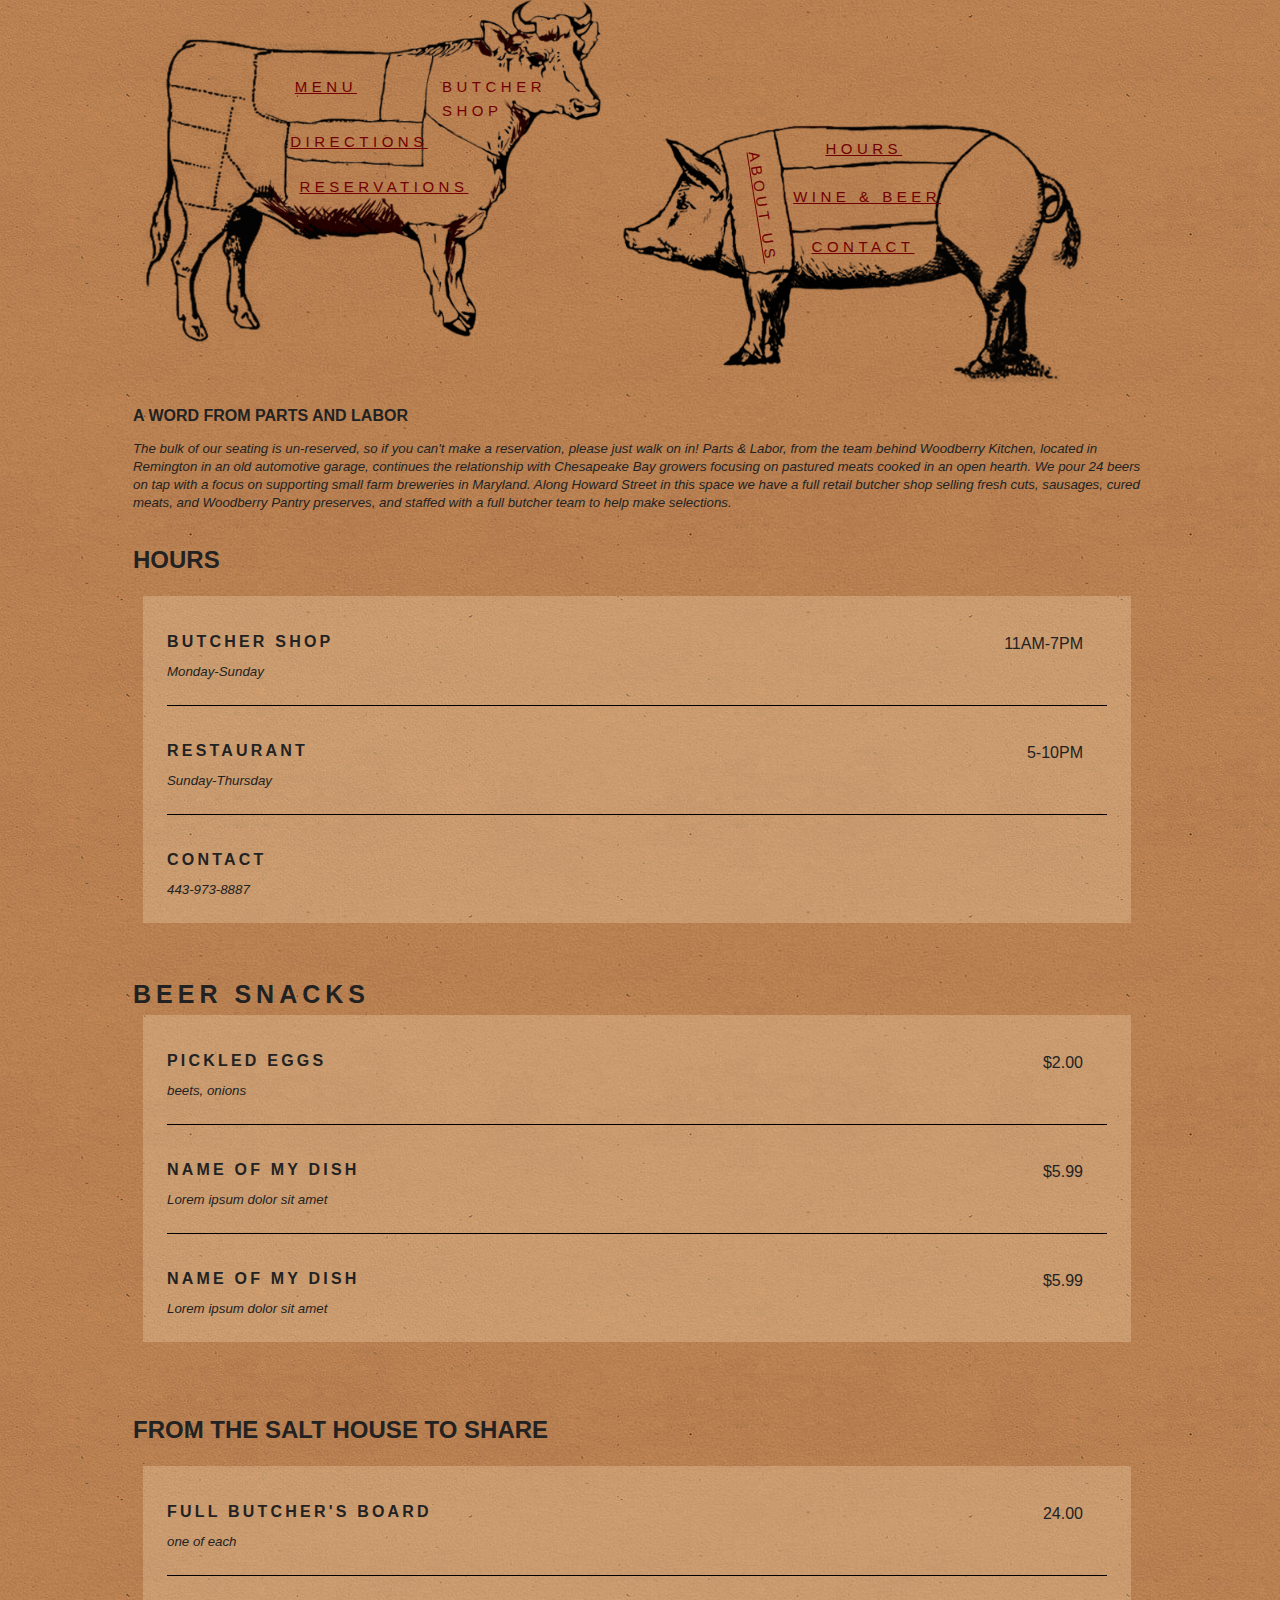
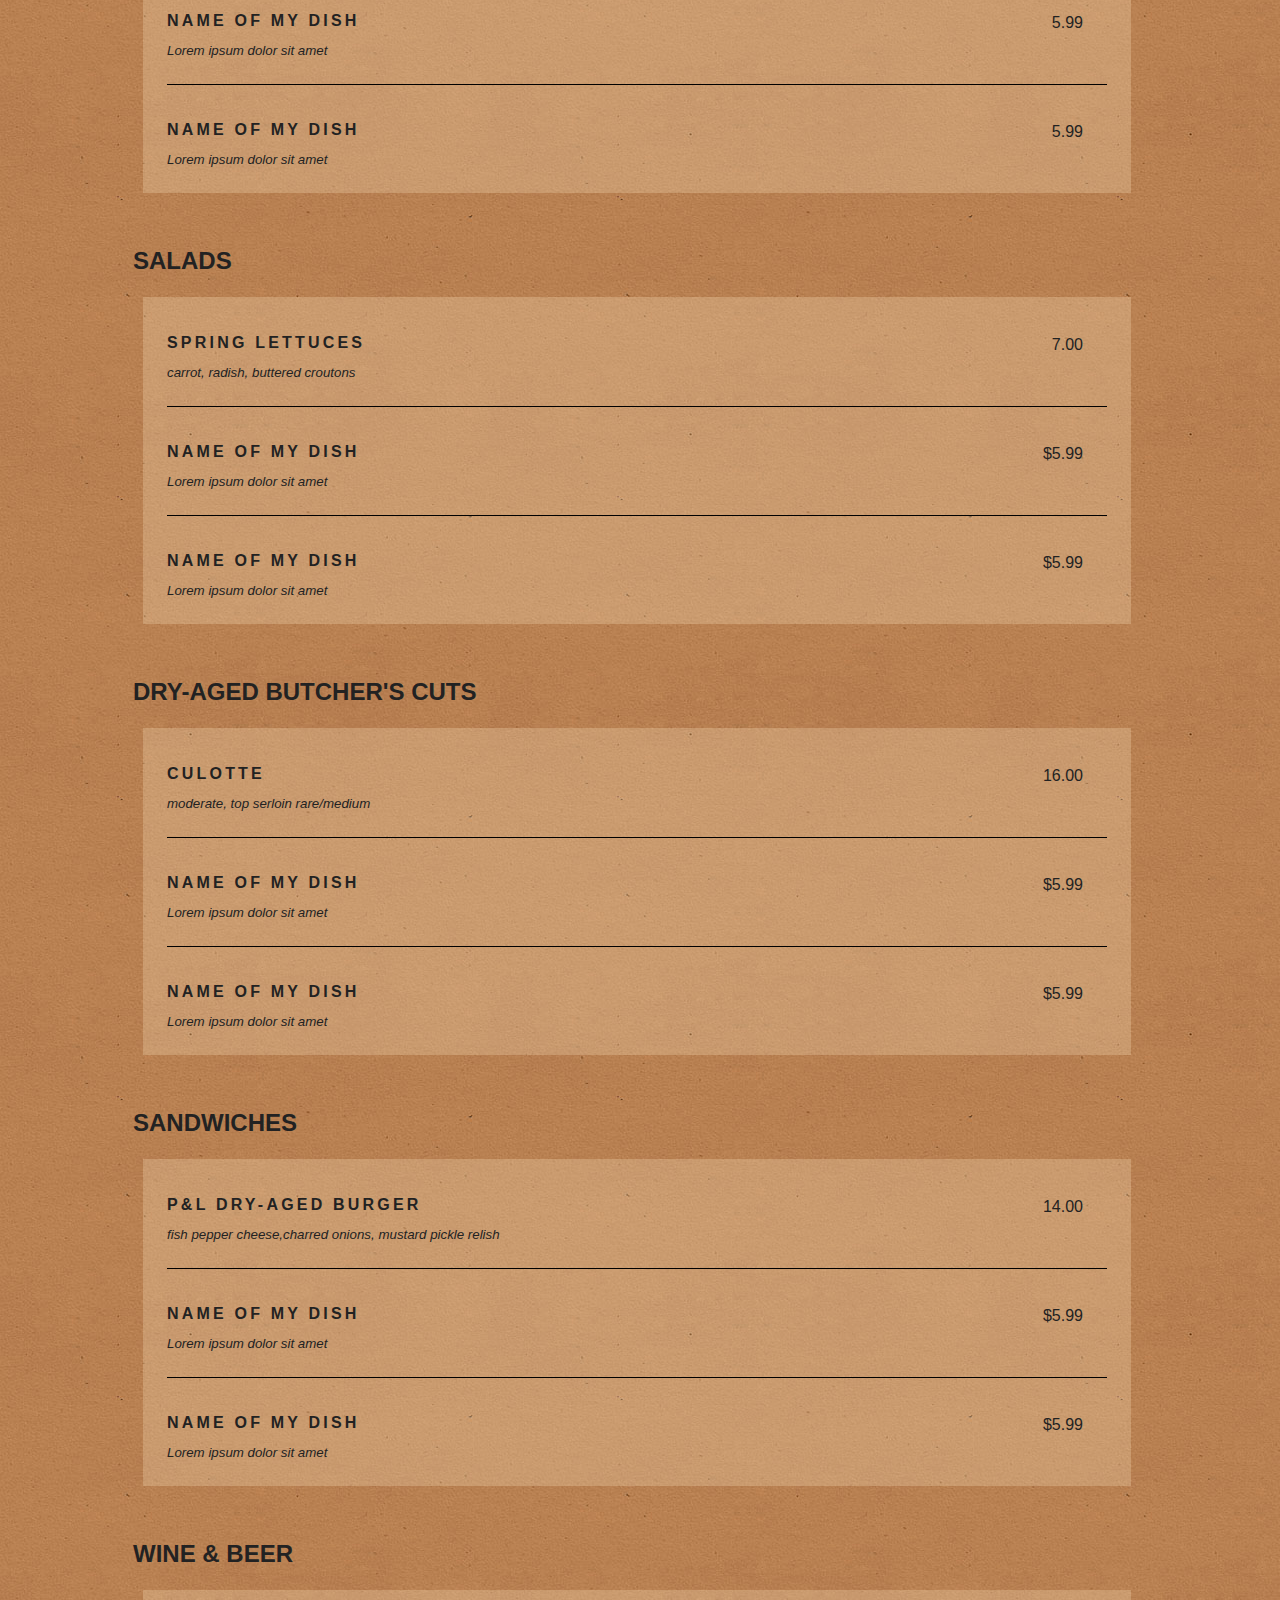
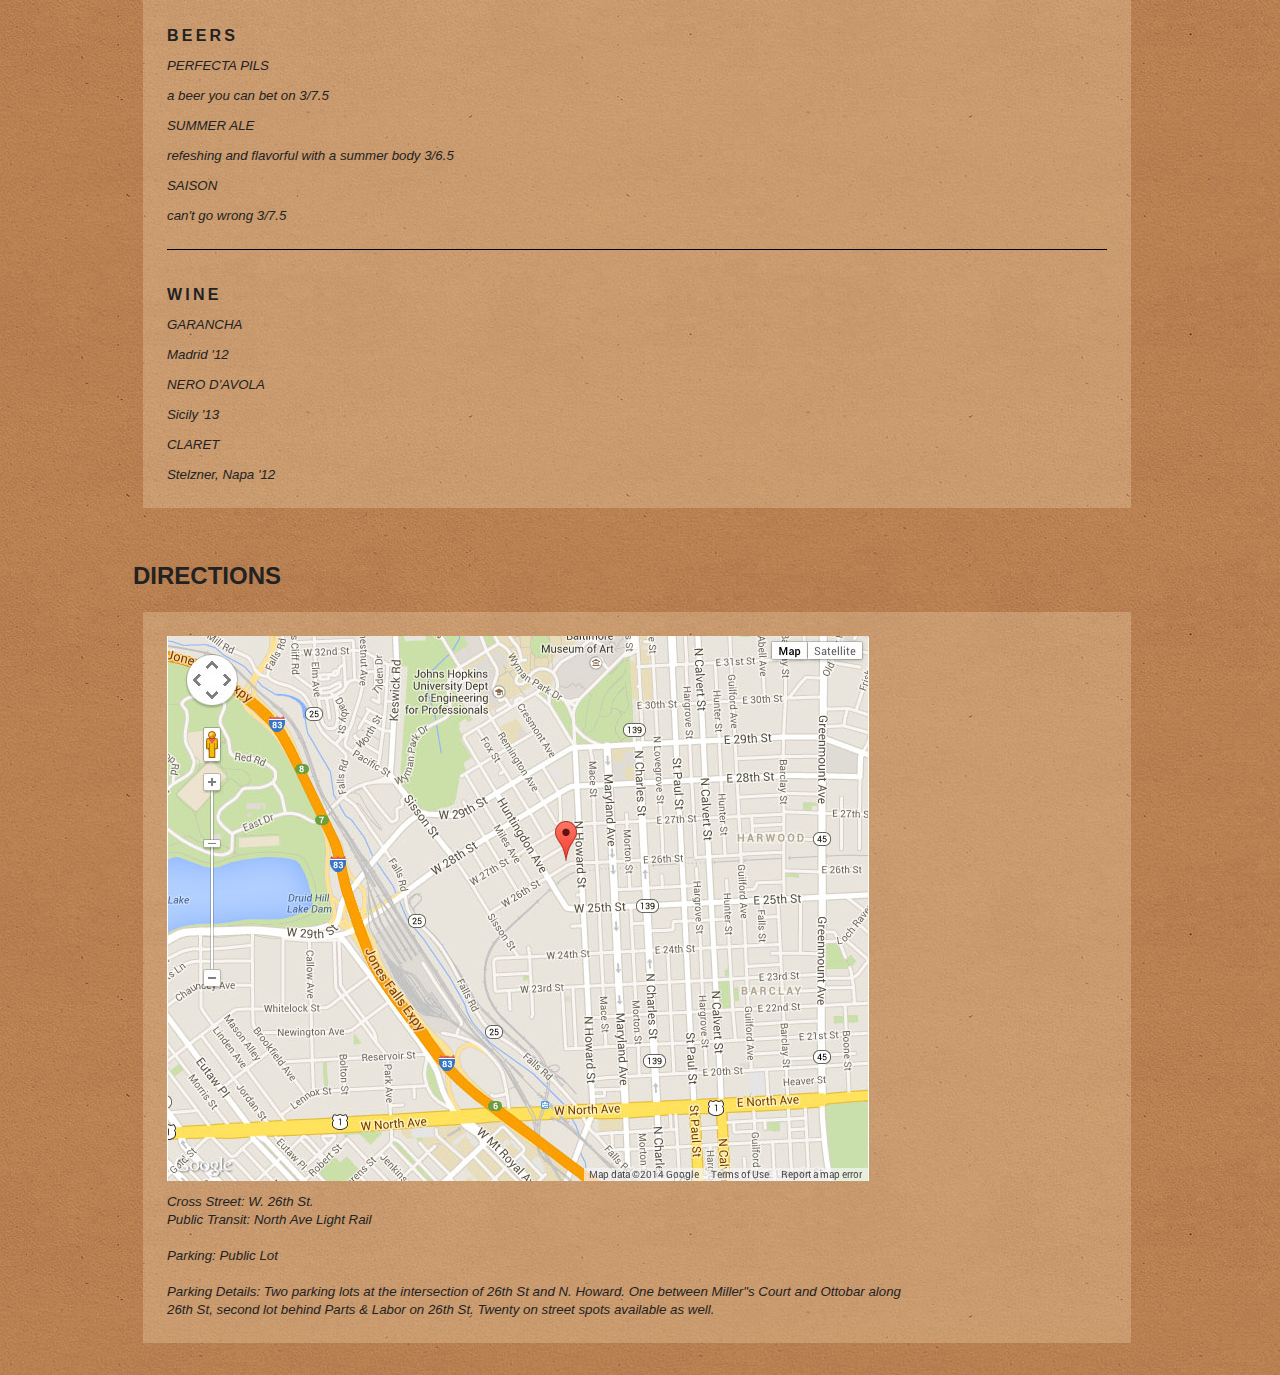
<file: index.html>
<!DOCTYPE html>
<!--[if lt IE 7]>      <html class="no-js lt-ie9 lt-ie8 lt-ie7"> <![endif]-->
<!--[if IE 7]>         <html class="no-js lt-ie9 lt-ie8"> <![endif]-->
<!--[if IE 8]>         <html class="no-js lt-ie9"> <![endif]-->
<!--[if gt IE 8]><!--> <html class="no-js"> <!--<![endif]-->
    <head>
        <meta charset="utf-8">
        <meta http-equiv="X-UA-Compatible" content="IE=edge">
        <title></title>
        <meta name="description" content="">
        <meta name="viewport" content="width=device-width, initial-scale=1">

        <!-- Place favicon.ico and apple-touch-icon.png in the root directory -->

        <link rel="stylesheet" href="css/normalize.css">
        <! --commented Out Reset - Remove here to enable <link rel="stylesheet" href="css/			reset.css"> 
        
        <! -- optional type and form styling <link rel="stylesheet" href="css/base.css">
        <link rel="stylesheet" href="css/skeleton.css">
        <link rel="stylesheet" href="css/main.css">
        <script src="js/vendor/modernizr-2.6.2.min.js"></script>
    </head>
    <body>
        <!--[if lt IE 7]>
            <p class="browsehappy">You are using an <strong>outdated</strong> browser. Please <a href="http://browsehappy.com/">upgrade your browser</a> to improve your experience.</p>
        <![endif]-->

        <!-- Add your site or application content here -->
        <div class="container page">
        	<div class="row">
        		<nav class="masthead-nav">
	        		<div class="columns eight cow">
			        	<ul class="nav cow-nav">
			        		<li class="nav-menu">
			        		<a href="#link-menu">Menu</a></li>
			        		<li class="nav-directions">
			        		<a href="#link-directions">
			        		Directions</a></li>
			        		<li class="nav-reservations">
			        		<a href="#link-reservations">
			        		Reservations</a></li>
			        		<li class="nav-butchershop">
			        		Butcher<br>Shop</li>
				        </ul>
			        </div>
			        <div class="columns eight pig">
		        		<ul class="nav pig-nav">
							<li class="nav-hours">
							<a href="#link-hours">
			        		Hours</a></li>
			        		<li class="nav-wineandbeer">
			        		<a href="#link-wine">
			        		Wine & Beer</a></li>
			        		<li class="nav-contact">
			        		<a href="#link-contact">
			        		Contact</a></li>
			        		<li class="nav-aboutus">
			        		<a href="#link-aboutus">
			        		About Us</a></li>
						</ul>
					</div>
        		</nav>
        	</div><!-- /.row -->
		
			<div class="about-info">
				<h2 class="heading" id="link-aboutus">A WORD FROM PARTS AND LABOR</h2>
				 <p class="about-us-content" id="link-reservations">The bulk of our seating is un-reserved, so if you can't make a reservation, please just walk on in! 
				
				Parts & Labor, from the team behind Woodberry Kitchen, located in Remington in an old automotive garage, continues the relationship with Chesapeake Bay growers focusing on pastured meats cooked in an open hearth. We pour 24 beers on tap with a focus on supporting small farm breweries in Maryland. Along Howard Street in this space we have a full retail butcher shop selling fresh cuts, sausages, cured meats, and Woodberry Pantry preserves, and staffed with a full butcher team to help make selections.</p>
			</div><!-- /.about-info -->
			<div class="site content row">
        	<div class="row">	        			
        			
        			<div class="menu-selection" id="appetizers">
        				<h3 class="menu-heading" id="link-hours">
        				HOURS
        				</h3>
        				
        				<ul class="menu-list columns sixteen">
        					<li class="menu-item">
        						<h4 class="dish-heading">Butcher Shop</h4>
        						<p class="dish-desc">Monday-Sunday</p>
        						<p class="dish-price">11AM-7PM</p>
        						
        					</li>
        					<li class="menu-item">
        						<h4 class="dish-heading">Restaurant</h4>
        						<p class="dish-desc">Sunday-Thursday</p>
        						<p class="dish-price">5-10PM</p>
        						
        					</li>
        					<li class="menu-item">
        						<h4 class="dish-heading" id="link-contact">Contact</h4>
        						<p class="dish-desc">443-973-8887</p>
        						
        					</li>
        				</ul>
        			</div><!-- /.menu-selection -->
					</div>

        			  <div class="row">
        				<h3 class="menu-heading" id="link-menu">
        				BEER SNACKS
        				</h3>
        				   <ul class="menu-list columns sixteen">
        					<li class="menu-item">
        						<h4 class="dish-heading">Pickled Eggs</h4>
        						<p class="dish-desc">beets, onions </p>
        						<p class="dish-price">$2.00</p>
        					</li>

        			        			
		                     <li class="menu-item">
        						<h4 class="dish-heading">Name of My Dish</h4>
        						<p class="dish-desc">Lorem ipsum dolor sit amet </p>
        						<p class="dish-price">$5.99</p>
		                    </li>
		                    <li class="menu-item">
        						<h4 class="dish-heading">Name of My Dish</h4>
        						<p class="dish-desc">Lorem ipsum dolor sit amet </p>
        						<p class="dish-price">$5.99</p>
		                    </li>
		                    
        				</ul>
        			  </div>
        			</div><!-- /.row -->
		<div class="row"> 
		                 <div class="menu-selection" id="salt-house">
        				    <h3 class="menu-heading">
        				FROM THE SALT HOUSE TO SHARE
        				</h3>
        				
        				<ul class="menu-list columns sixteen">
        					<li class="menu-item">
        						<h4 class="dish-heading">Full Butcher's Board</h4>
        						<p class="dish-desc">one of each</p>
        						<p class="dish-price">24.00</p>
        					</li>
     
        			        			
		                     <li class="menu-item">
        						<h4 class="dish-heading">Name of My Dish</h4>
        						<p class="dish-desc">Lorem ipsum dolor sit amet </p>
        						<p class="dish-price">5.99</p>
		                    </li>
		                    <li class="menu-item">
        						<h4 class="dish-heading">Name of My Dish</h4>
        						<p class="dish-desc">Lorem ipsum dolor sit amet </p>
        						<p class="dish-price">5.99</p>
		                    </li>
        				</ul>
		                 </div><!-- .menu-selection -->
		                </div><!-- .row -->
		                <div class="row"> 
		                <div class="menu-selection" id="appetizers">
        				<h3 class="menu-heading">
        				SALADS
        				</h3>
        				
        				<ul class="menu-list columns sixteen">
        					<li class="menu-item">
        						<h4 class="dish-heading">Spring Lettuces</h4>
        						<p class="dish-desc">carrot, radish, buttered croutons </p>
        						<p class="dish-price">7.00</p>
        					</li>
     
        			        			
		                     <li class="menu-item">
        						<h4 class="dish-heading">Name of My Dish</h4>
        						<p class="dish-desc">Lorem ipsum dolor sit amet </p>
        						<p class="dish-price">$5.99</p>
		                    </li>
		                    <li class="menu-item">
        						<h4 class="dish-heading">Name of My Dish</h4>
        						<p class="dish-desc">Lorem ipsum dolor sit amet </p>
        						<p class="dish-price">$5.99</p>
		                    </li>
		                    
        				</ul>
        			</div><!-- /.menu-selection -->
		            </div>
					<div class="row"> 
					<div class="menu-selection" id="appetizers">
        				<h3 class="menu-heading">
        				DRY-AGED BUTCHER'S CUTS
        				</h3>
        				
        				<ul class="menu-list columns sixteen">
        					<li class="menu-item">
        						<h4 class="dish-heading">Culotte</h4>
        						<p class="dish-desc">moderate, top serloin rare/medium</p>
        						<p class="dish-price">16.00</p>
        					</li>
     
        			        			
		                     <li class="menu-item">
        						<h4 class="dish-heading">Name of My Dish</h4>
        						<p class="dish-desc">Lorem ipsum dolor sit amet </p>
        						<p class="dish-price">$5.99</p>
		                    </li>
		                    <li class="menu-item">
        						<h4 class="dish-heading">Name of My Dish</h4>
        						<p class="dish-desc">Lorem ipsum dolor sit amet </p>
        						<p class="dish-price">$5.99</p>
		                    </li>
		                    
        				</ul>
        			</div><!-- /.row -->
        			</div>
        			<div class="row"> 
					<div class="menu-selection" id="appetizers">
        				<h3 class="menu-heading">
        				SANDWICHES
        				</h3>
        				
        				<ul class="menu-list columns sixteen">
        					<li class="menu-item">
        						<h4 class="dish-heading">P&L Dry-Aged Burger</h4>
        						<p class="dish-desc">fish pepper cheese,charred onions, mustard pickle relish </p>
        						<p class="dish-price">14.00</p>
        					</li>
     
        			        			
		                     <li class="menu-item">
        						<h4 class="dish-heading">Name of My Dish</h4>
        						<p class="dish-desc">Lorem ipsum dolor sit amet </p>
        						<p class="dish-price">$5.99</p>
		                    </li>
		                    <li class="menu-item">
        						<h4 class="dish-heading">Name of My Dish</h4>
        						<p class="dish-desc">Lorem ipsum dolor sit amet </p>
        						<p class="dish-price">$5.99</p>
		                    </li>
		                    
        				</ul>
        			</div><!-- /.menu-selection -->
        			</div>
        			<div class="row"> 
        			<div class="menu-selection" id="appetizers">
        				<h3 class="menu-heading" id="link-wine">
        				WINE & BEER
        				</h3>
        				
        				<ul class="menu-list columns sixteen">
        					<li class="menu-item">
        						<h4 class="dish-heading">Beers</h4>
        						<p class="dish-desc">PERFECTA PILS </p>
        						<p class="dish-desc">a beer you can bet on  3/7.5 </p>

        						<p class="dish-desc">SUMMER ALE </p>
        						<p class="dish-desc">refeshing and flavorful with a summer body  3/6.5 </p>

        						<p class="dish-desc">SAISON </p>
        						<p class="dish-desc">can't go wrong  3/7.5</p>
                           </li>
     
        			        			
		                     <li class="menu-item">
        						<h4 class="dish-heading">Wine</h4>
        						<p class="dish-desc">GARANCHA </p>
        						<p class="dish-desc">Madrid '12 </p>

        						<p class="dish-desc">NERO D'AVOLA</p>
        						<p class="dish-desc">Sicily '13</p>

        						<p class="dish-desc">CLARET</p>
        						<p class="dish-desc">Stelzner, Napa '12</p>
		                    </li>
		                    		                    
        				</ul>
        			</div><!-- /.menu-selection -->
        			</div>
					<div class="row">
		                 	<div class="menu-directions">
		                 		<h3 class="menu-heading" id="link-directions">
		                 		DIRECTIONS
		                 		</h3>
		                 		<ul class="menu-list columns sixteen">
        					      <li class="menu-item">
        					      <img src="img/mapimage.jpg">
        						  <p class="dish-desc">Cross Street: W. 26th St.<br>Public Transit: North Ave Light Rail</br><br>
Parking: Public Lot</br><br>
Parking Details: Two parking lots at the intersection of 26th St and N. Howard. One between Miller"s Court and Ottobar along 26th St, second lot behind Parts & Labor on 26th St. Twenty on street spots available as well.</p>
        						 
        					</li>

		                 		
		                    
		                    

        				</ul>
        			</div><!-- /.menu-directions-->
        		</div><!-- /.row -->
        	</div><!-- /.site content row --> 
			</div><!-- /.container-page -->
	
			
			
			
        		

        <script src="//ajax.googleapis.com/ajax/libs/jquery/1.10.2/jquery.min.js"></script>
        <script>window.jQuery || document.write('<script src="js/vendor/jquery-1.10.2.min.js"><\/script>')</script>
        
        <!-- Load Query Plugins Here -->
        
        <script src="js/plugins.js"></script>
        <script src="js/main.js"></script>
		<script src="js/vendor/jquery.scrollTo.min.js"></script>
		<script src="js/vendor/jquery.localScroll.min.js"></script>
		<script> 
			$(function (){
				$('.masthead-nav').localScroll({
					axis: 'y',
					hash: true,
					duration: 1000,
					easing: 'swing',
					offset: function () {
						return {
							top: $('.masthead').height() * -1,
							left: 0
						}
					}
				});
			});
		</script>

        <!-- Google Analytics: change UA-XXXXX-X to be your site's ID. -->
        <script>
            (function(b,o,i,l,e,r){b.GoogleAnalyticsObject=l;b[l]||(b[l]=
            function(){(b[l].q=b[l].q||[]).push(arguments)});b[l].l=+new Date;
            e=o.createElement(i);r=o.getElementsByTagName(i)[0];
            e.src='//www.google-analytics.com/analytics.js';
            r.parentNode.insertBefore(e,r)}(window,document,'script','ga'));
            ga('create','UA-XXXXX-X');ga('send','pageview');
        </script>
    </body>
</html>
</file>
<file: css/base.css>
/*
* Skeleton V1.2
* Copyright 2011, Dave Gamache
* www.getskeleton.com
* Free to use under the MIT license.
* http://www.opensource.org/licenses/mit-license.php
* 6/20/2012
*/


/* Table of Content
==================================================
	#Reset & Basics
	#Basic Styles
	#Site Styles
	#Typography
	#Links
	#Lists
	#Images
	#Buttons
	#Forms
	#Misc */


/* #Reset & Basics (Inspired by E. Meyers)
================================================== */
	html, body, div, span, applet, object, iframe, h1, h2, h3, h4, h5, h6, p, blockquote, pre, a, abbr, acronym, address, big, cite, code, del, dfn, em, img, ins, kbd, q, s, samp, small, strike, strong, sub, sup, tt, var, b, u, i, center, dl, dt, dd, ol, ul, li, fieldset, form, label, legend, table, caption, tbody, tfoot, thead, tr, th, td, article, aside, canvas, details, embed, figure, figcaption, footer, header, hgroup, menu, nav, output, ruby, section, summary, time, mark, audio, video {
		margin: 0;
		padding: 0;
		border: 0;
		font-size: 100%;
		font: inherit;
		vertical-align: baseline; }
	article, aside, details, figcaption, figure, footer, header, hgroup, menu, nav, section {
		display: block; }
	body {
		line-height: 1; }
	ol, ul {
		list-style: none; }
	blockquote, q {
		quotes: none; }
	blockquote:before, blockquote:after,
	q:before, q:after {
		content: '';
		content: none; }
	table {
		border-collapse: collapse;
		border-spacing: 0; }


/* #Basic Styles
================================================== */
	body {
		background: #fff;
		font: 14px/21px "HelveticaNeue", "Helvetica Neue", Helvetica, Arial, sans-serif;
		color: #444;
		-webkit-font-smoothing: antialiased; /* Fix for webkit rendering */
		-webkit-text-size-adjust: 100%;
 }


/* #Typography
================================================== */
	h1, h2, h3, h4, h5, h6 {
		color: #181818;
		font-family: "Georgia", "Times New Roman", serif;
		font-weight: normal; }
	h1 a, h2 a, h3 a, h4 a, h5 a, h6 a { font-weight: inherit; }
	h1 { font-size: 46px; line-height: 50px; margin-bottom: 14px;}
	h2 { font-size: 35px; line-height: 40px; margin-bottom: 10px; }
	h3 { font-size: 28px; line-height: 34px; margin-bottom: 8px; }
	h4 { font-size: 21px; line-height: 30px; margin-bottom: 4px; }
	h5 { font-size: 17px; line-height: 24px; }
	h6 { font-size: 14px; line-height: 21px; }
	.subheader { color: #777; }

	p { margin: 0 0 20px 0; }
	p img { margin: 0; }
	p.lead { font-size: 21px; line-height: 27px; color: #777;  }

	em { font-style: italic; }
	strong { font-weight: bold; color: #333; }
	small { font-size: 80%; }

/*	Blockquotes  */
	blockquote, blockquote p { font-size: 17px; line-height: 24px; color: #777; font-style: italic; }
	blockquote { margin: 0 0 20px; padding: 9px 20px 0 19px; border-left: 1px solid #ddd; }
	blockquote cite { display: block; font-size: 12px; color: #555; }
	blockquote cite:before { content: "\2014 \0020"; }
	blockquote cite a, blockquote cite a:visited, blockquote cite a:visited { color: #555; }

	hr { border: solid #ddd; border-width: 1px 0 0; clear: both; margin: 10px 0 30px; height: 0; }


/* #Links
================================================== */
	a, a:visited { color: #333; text-decoration: underline; outline: 0; }
	a:hover, a:focus { color: #000; }
	p a, p a:visited { line-height: inherit; }


/* #Lists
================================================== */
	ul, ol { margin-bottom: 20px; }
	ul { list-style: none outside; }
	ol { list-style: decimal; }
	ol, ul.square, ul.circle, ul.disc { margin-left: 30px; }
	ul.square { list-style: square outside; }
	ul.circle { list-style: circle outside; }
	ul.disc { list-style: disc outside; }
	ul ul, ul ol,
	ol ol, ol ul { margin: 4px 0 5px 30px; font-size: 90%;  }
	ul ul li, ul ol li,
	ol ol li, ol ul li { margin-bottom: 6px; }
	li { line-height: 18px; margin-bottom: 12px; }
	ul.large li { line-height: 21px; }
	li p { line-height: 21px; }

/* #Images
================================================== */

	img.scale-with-grid {
		max-width: 100%;
		height: auto; }


/* #Buttons
================================================== */

	.button,
	button,
	input[type="submit"],
	input[type="reset"],
	input[type="button"] {
		background: #eee; /* Old browsers */
		background: #eee -moz-linear-gradient(top, rgba(255,255,255,.2) 0%, rgba(0,0,0,.2) 100%); /* FF3.6+ */
		background: #eee -webkit-gradient(linear, left top, left bottom, color-stop(0%,rgba(255,255,255,.2)), color-stop(100%,rgba(0,0,0,.2))); /* Chrome,Safari4+ */
		background: #eee -webkit-linear-gradient(top, rgba(255,255,255,.2) 0%,rgba(0,0,0,.2) 100%); /* Chrome10+,Safari5.1+ */
		background: #eee -o-linear-gradient(top, rgba(255,255,255,.2) 0%,rgba(0,0,0,.2) 100%); /* Opera11.10+ */
		background: #eee -ms-linear-gradient(top, rgba(255,255,255,.2) 0%,rgba(0,0,0,.2) 100%); /* IE10+ */
		background: #eee linear-gradient(top, rgba(255,255,255,.2) 0%,rgba(0,0,0,.2) 100%); /* W3C */
	  border: 1px solid #aaa;
	  border-top: 1px solid #ccc;
	  border-left: 1px solid #ccc;
	  -moz-border-radius: 3px;
	  -webkit-border-radius: 3px;
	  border-radius: 3px;
	  color: #444;
	  display: inline-block;
	  font-size: 11px;
	  font-weight: bold;
	  text-decoration: none;
	  text-shadow: 0 1px rgba(255, 255, 255, .75);
	  cursor: pointer;
	  margin-bottom: 20px;
	  line-height: normal;
	  padding: 8px 10px;
	  font-family: "HelveticaNeue", "Helvetica Neue", Helvetica, Arial, sans-serif; }

	.button:hover,
	button:hover,
	input[type="submit"]:hover,
	input[type="reset"]:hover,
	input[type="button"]:hover {
		color: #222;
		background: #ddd; /* Old browsers */
		background: #ddd -moz-linear-gradient(top, rgba(255,255,255,.3) 0%, rgba(0,0,0,.3) 100%); /* FF3.6+ */
		background: #ddd -webkit-gradient(linear, left top, left bottom, color-stop(0%,rgba(255,255,255,.3)), color-stop(100%,rgba(0,0,0,.3))); /* Chrome,Safari4+ */
		background: #ddd -webkit-linear-gradient(top, rgba(255,255,255,.3) 0%,rgba(0,0,0,.3) 100%); /* Chrome10+,Safari5.1+ */
		background: #ddd -o-linear-gradient(top, rgba(255,255,255,.3) 0%,rgba(0,0,0,.3) 100%); /* Opera11.10+ */
		background: #ddd -ms-linear-gradient(top, rgba(255,255,255,.3) 0%,rgba(0,0,0,.3) 100%); /* IE10+ */
		background: #ddd linear-gradient(top, rgba(255,255,255,.3) 0%,rgba(0,0,0,.3) 100%); /* W3C */
	  border: 1px solid #888;
	  border-top: 1px solid #aaa;
	  border-left: 1px solid #aaa; }

	.button:active,
	button:active,
	input[type="submit"]:active,
	input[type="reset"]:active,
	input[type="button"]:active {
		border: 1px solid #666;
		background: #ccc; /* Old browsers */
		background: #ccc -moz-linear-gradient(top, rgba(255,255,255,.35) 0%, rgba(10,10,10,.4) 100%); /* FF3.6+ */
		background: #ccc -webkit-gradient(linear, left top, left bottom, color-stop(0%,rgba(255,255,255,.35)), color-stop(100%,rgba(10,10,10,.4))); /* Chrome,Safari4+ */
		background: #ccc -webkit-linear-gradient(top, rgba(255,255,255,.35) 0%,rgba(10,10,10,.4) 100%); /* Chrome10+,Safari5.1+ */
		background: #ccc -o-linear-gradient(top, rgba(255,255,255,.35) 0%,rgba(10,10,10,.4) 100%); /* Opera11.10+ */
		background: #ccc -ms-linear-gradient(top, rgba(255,255,255,.35) 0%,rgba(10,10,10,.4) 100%); /* IE10+ */
		background: #ccc linear-gradient(top, rgba(255,255,255,.35) 0%,rgba(10,10,10,.4) 100%); /* W3C */ }

	.button.full-width,
	button.full-width,
	input[type="submit"].full-width,
	input[type="reset"].full-width,
	input[type="button"].full-width {
		width: 100%;
		padding-left: 0 !important;
		padding-right: 0 !important;
		text-align: center; }

	/* Fix for odd Mozilla border & padding issues */
	button::-moz-focus-inner,
	input::-moz-focus-inner {
    border: 0;
    padding: 0;
	}


/* #Forms
================================================== */

	form {
		margin-bottom: 20px; }
	fieldset {
		margin-bottom: 20px; }
	input[type="text"],
	input[type="password"],
	input[type="email"],
	textarea,
	select {
		border: 1px solid #ccc;
		padding: 6px 4px;
		outline: none;
		-moz-border-radius: 2px;
		-webkit-border-radius: 2px;
		border-radius: 2px;
		font: 13px "HelveticaNeue", "Helvetica Neue", Helvetica, Arial, sans-serif;
		color: #777;
		margin: 0;
		width: 210px;
		max-width: 100%;
		display: block;
		margin-bottom: 20px;
		background: #fff; }
	select {
		padding: 0; }
	input[type="text"]:focus,
	input[type="password"]:focus,
	input[type="email"]:focus,
	textarea:focus {
		border: 1px solid #aaa;
 		color: #444;
 		-moz-box-shadow: 0 0 3px rgba(0,0,0,.2);
		-webkit-box-shadow: 0 0 3px rgba(0,0,0,.2);
		box-shadow:  0 0 3px rgba(0,0,0,.2); }
	textarea {
		min-height: 60px; }
	label,
	legend {
		display: block;
		font-weight: bold;
		font-size: 13px;  }
	select {
		width: 220px; }
	input[type="checkbox"] {
		display: inline; }
	label span,
	legend span {
		font-weight: normal;
		font-size: 13px;
		color: #444; }

/* #Misc
================================================== */
	.remove-bottom { margin-bottom: 0 !important; }
	.half-bottom { margin-bottom: 10px !important; }
	.add-bottom { margin-bottom: 20px !important; }
</file>
<file: css/skeleton.css>
/*
* Skeleton V1.2
* Copyright 2011, Dave Gamache
* www.getskeleton.com
* Free to use under the MIT license.
* http://www.opensource.org/licenses/mit-license.php
* 6/20/2012
*/


/* Table of Contents
==================================================
    #Base 960 Grid
    #Tablet (Portrait)
    #Mobile (Portrait)
    #Mobile (Landscape)
    #Clearing */



/* #Base 960 Grid
================================================== */

    .container                                  { position: relative; width: 960px; margin: 0 auto; padding: 0; }
    .container .column,
    .container .columns                         { float: left; display: inline; margin-left: 10px; margin-right: 10px; }
    .row                                        { margin-bottom: 20px; }

    /* Nested Column Classes */
    .column.alpha, .columns.alpha               { margin-left: 0; }
    .column.omega, .columns.omega               { margin-right: 0; }

    /* Base Grid */
    .container .one.column,
    .container .one.columns                     { width: 40px;  }
    .container .two.columns                     { width: 100px; }
    .container .three.columns                   { width: 160px; }
    .container .four.columns                    { width: 220px; }
    .container .five.columns                    { width: 280px; }
    .container .six.columns                     { width: 340px; }
    .container .seven.columns                   { width: 400px; }
    .container .eight.columns                   { width: 460px; }
    .container .nine.columns                    { width: 520px; }
    .container .ten.columns                     { width: 580px; }
    .container .eleven.columns                  { width: 640px; }
    .container .twelve.columns                  { width: 700px; }
    .container .thirteen.columns                { width: 760px; }
    .container .fourteen.columns                { width: 820px; }
    .container .fifteen.columns                 { width: 880px; }
    .container .sixteen.columns                 { width: 940px; }

    .container .one-third.column                { width: 300px; }
    .container .two-thirds.column               { width: 620px; }

    /* Offsets */
    .container .offset-by-one                   { padding-left: 60px;  }
    .container .offset-by-two                   { padding-left: 120px; }
    .container .offset-by-three                 { padding-left: 180px; }
    .container .offset-by-four                  { padding-left: 240px; }
    .container .offset-by-five                  { padding-left: 300px; }
    .container .offset-by-six                   { padding-left: 360px; }
    .container .offset-by-seven                 { padding-left: 420px; }
    .container .offset-by-eight                 { padding-left: 480px; }
    .container .offset-by-nine                  { padding-left: 540px; }
    .container .offset-by-ten                   { padding-left: 600px; }
    .container .offset-by-eleven                { padding-left: 660px; }
    .container .offset-by-twelve                { padding-left: 720px; }
    .container .offset-by-thirteen              { padding-left: 780px; }
    .container .offset-by-fourteen              { padding-left: 840px; }
    .container .offset-by-fifteen               { padding-left: 900px; }



/* #Tablet (Portrait)
================================================== */

    /* Note: Design for a width of 768px */

    @media only screen and (min-width: 768px) and (max-width: 959px) {
        .container                                  { width: 768px; }
        .container .column,
        .container .columns                         { margin-left: 10px; margin-right: 10px;  }
        .column.alpha, .columns.alpha               { margin-left: 0; margin-right: 10px; }
        .column.omega, .columns.omega               { margin-right: 0; margin-left: 10px; }
        .alpha.omega                                { margin-left: 0; margin-right: 0; }

        .container .one.column,
        .container .one.columns                     { width: 28px; }
        .container .two.columns                     { width: 76px; }
        .container .three.columns                   { width: 124px; }
        .container .four.columns                    { width: 172px; }
        .container .five.columns                    { width: 220px; }
        .container .six.columns                     { width: 268px; }
        .container .seven.columns                   { width: 316px; }
        .container .eight.columns                   { width: 364px; }
        .container .nine.columns                    { width: 412px; }
        .container .ten.columns                     { width: 460px; }
        .container .eleven.columns                  { width: 508px; }
        .container .twelve.columns                  { width: 556px; }
        .container .thirteen.columns                { width: 604px; }
        .container .fourteen.columns                { width: 652px; }
        .container .fifteen.columns                 { width: 700px; }
        .container .sixteen.columns                 { width: 748px; }

        .container .one-third.column                { width: 236px; }
        .container .two-thirds.column               { width: 492px; }

        /* Offsets */
        .container .offset-by-one                   { padding-left: 48px; }
        .container .offset-by-two                   { padding-left: 96px; }
        .container .offset-by-three                 { padding-left: 144px; }
        .container .offset-by-four                  { padding-left: 192px; }
        .container .offset-by-five                  { padding-left: 240px; }
        .container .offset-by-six                   { padding-left: 288px; }
        .container .offset-by-seven                 { padding-left: 336px; }
        .container .offset-by-eight                 { padding-left: 384px; }
        .container .offset-by-nine                  { padding-left: 432px; }
        .container .offset-by-ten                   { padding-left: 480px; }
        .container .offset-by-eleven                { padding-left: 528px; }
        .container .offset-by-twelve                { padding-left: 576px; }
        .container .offset-by-thirteen              { padding-left: 624px; }
        .container .offset-by-fourteen              { padding-left: 672px; }
        .container .offset-by-fifteen               { padding-left: 720px; }
    }


/*  #Mobile (Portrait)
================================================== */

    /* Note: Design for a width of 320px */

    @media only screen and (max-width: 767px) {
        .container { width: 300px; }
        .container .columns,
        .container .column { margin: 0; }

        .container .one.column,
        .container .one.columns,
        .container .two.columns,
        .container .three.columns,
        .container .four.columns,
        .container .five.columns,
        .container .six.columns,
        .container .seven.columns,
        .container .eight.columns,
        .container .nine.columns,
        .container .ten.columns,
        .container .eleven.columns,
        .container .twelve.columns,
        .container .thirteen.columns,
        .container .fourteen.columns,
        .container .fifteen.columns,
        .container .sixteen.columns,
        .container .one-third.column,
        .container .two-thirds.column  { width: 300px; }

        /* Offsets */
        .container .offset-by-one,
        .container .offset-by-two,
        .container .offset-by-three,
        .container .offset-by-four,
        .container .offset-by-five,
        .container .offset-by-six,
        .container .offset-by-seven,
        .container .offset-by-eight,
        .container .offset-by-nine,
        .container .offset-by-ten,
        .container .offset-by-eleven,
        .container .offset-by-twelve,
        .container .offset-by-thirteen,
        .container .offset-by-fourteen,
        .container .offset-by-fifteen { padding-left: 0; }

    }


/* #Mobile (Landscape)
================================================== */

    /* Note: Design for a width of 480px */

    @media only screen and (min-width: 480px) and (max-width: 767px) {
        .container { width: 420px; }
        .container .columns,
        .container .column { margin: 0; }

        .container .one.column,
        .container .one.columns,
        .container .two.columns,
        .container .three.columns,
        .container .four.columns,
        .container .five.columns,
        .container .six.columns,
        .container .seven.columns,
        .container .eight.columns,
        .container .nine.columns,
        .container .ten.columns,
        .container .eleven.columns,
        .container .twelve.columns,
        .container .thirteen.columns,
        .container .fourteen.columns,
        .container .fifteen.columns,
        .container .sixteen.columns,
        .container .one-third.column,
        .container .two-thirds.column { width: 420px; }
    }


/* #Clearing
================================================== */

    /* Self Clearing Goodness */
    .container:after { content: "\0020"; display: block; height: 0; clear: both; visibility: hidden; }

    /* Use clearfix class on parent to clear nested columns,
    or wrap each row of columns in a <div class="row"> */
    .clearfix:before,
    .clearfix:after,
    .row:before,
    .row:after {
      content: '\0020';
      display: block;
      overflow: hidden;
      visibility: hidden;
      width: 0;
      height: 0; }
    .row:after,
    .clearfix:after {
      clear: both; }
    .row,
    .clearfix {
      zoom: 1; }

    /* You can also use a <br class="clear" /> to clear columns */
    .clear {
      clear: both;
      display: block;
      overflow: hidden;
      visibility: hidden;
      width: 0;
      height: 0;
    }
</file>
<file: css/main.css>
/*! HTML5 Boilerplate v4.3.0 | MIT License | http://h5bp.com/ */

/*
 * What follows is the result of much research on cross-browser styling.
 * Credit left inline and big thanks to Nicolas Gallagher, Jonathan Neal,
 * Kroc Camen, and the H5BP dev community and team.
 */

/* ==========================================================================
   Base styles: opinionated defaults
   ========================================================================== */

html,
button,
input,
select,
textarea {
    color: #222;
}

html {
    font-size: 1em;
    line-height: 1.4;
}

/*
 * Remove text-shadow in selection highlight: h5bp.com/i
 * These selection rule sets have to be separate.
 * Customize the background color to match your design.
 */

::-moz-selection {
    background: #b3d4fc;
    text-shadow: none;
}

::selection {
    background: #b3d4fc;
    text-shadow: none;
}

/*
 * A better looking default horizontal rule
 */

hr {
    display: block;
    height: 1px;
    border: 0;
    border-top: 1px solid #ccc;
    margin: 1em 0;
    padding: 0;
}

/*
 * Remove the gap between images, videos, audio and canvas and the bottom of
 * their containers: h5bp.com/i/440
 */

audio,
canvas,
img,
video {
    vertical-align: middle;
}

/*
 * Remove default fieldset styles.
 */

fieldset {
    border: 0;
    margin: 0;
    padding: 0;
}

/*
 * Allow only vertical resizing of textareas.
 */

textarea {
    resize: vertical;
}

/* ==========================================================================
   Browse Happy prompt
   ========================================================================== */

.browsehappy {
    margin: 0.2em 0;
    background: #ccc;
    color: #000;
    padding: 0.2em 0;
}

/* ==========================================================================
   Author's custom styles
   ========================================================================== */

html,
body {
	font-size: 16px;
	line-height: 24px;
}

p,
ul,
ol,
dl {
	margin-top: 12px;
	margin-bottom: 12px;
	font-size: 16px;
	line-height: 24px;
}

h1,
h2,
h3,
h4,
h5,
h6 {
	margin-bottom: 12px;
	font-size: 16px;
	line-height: 24px;

}

h3.menu-heading {
	font-size: 24px;
}

#link-menu {
	width: 80%;
	font-family: helvetica, arial, sans-serif;
	font-weight: bold, italic;
	font-size: 25px;
	line-height: 18px;
	text-transform: uppercase;
	letter-spacing: .2em;
	margin-top: 10px;
	margin-bottom: 0;
	padding-top: 20px;
}

.menu-heading-salthouse
.menu-heading {
	padding-top: 12px;
	letter-spacing: .2em;
}
.menu-item {
	overflow: hidden;
	position: relative;
	border-top: 1px solid #000;
	padding-top: 23px;
	margin-top: 24px;	
	
}
.menu-list {
	padding: 24px;
	background-color: rgba(255,236,199,0.25);
}

.menu-item:first-child {
	border-top: none;
	padding-top: 0;
	margin-top: 0;
}
.dish-heading {
	width: 80%;
	font-family: helvetica, arial, sans-serif;
	font-weight: bold;
	font-size: 16px;
	line-height: 18px;
	text-transform: uppercase;
	letter-spacing: .2em;
	margin-top: 10px;
	margin-bottom: 0;
}

.dish-desc {
	width: 80%;
	margin-bottom: 0;
	font-style: italic;
	font-size: 13.3px;
	line-height: 18px;
}

.about-us-content {
	font-style: italic;
	font-size: 13.3px;
	line-height: 18px;
}
.dish-price {
	position: absolute;
	top: 23px;
	right: 24px;
	width: 10%;
	text-align: right;
}

.menu-item:first-child .dish-price {
	top: 0;
}



html {
	background: url(../img/lightpaperfibers.jpg) left top repeat;
}

@media only screen and (min-width: 959px) {
	.page {
		width: 1014px;
	}
}



.nav, .nav li {

	padding: 0;
	margin: 0;
	list-style: none;
}

/*
.container .six.columns {
	position: relative;
	width: 450px;
}
*/

.cow-nav,
.pig-nav {
	background-position: center center;
	background-repeat: no-repeat;
	background-size: cover;
	position: relative;
	}
	
.cow-nav a,
.pig-nav a {
	color: #720000;
}

.pig {
	padding-top: 12%;
}
.pig-nav {
	padding-top: 57.1%;
	background-image: url(../img/pigimage.png);
	
}

.cow-nav {
	padding-top: 74.4%;
	background-image: url(../img/cowimage.png);
}

.nav ul {
	list-style-type: none;
}

.nav li {
	font-family: Helvetica, Arial, sans-serif;
	font-size: 15px;
	color: #720000;
	text-transform: uppercase;
	letter-spacing: .3em;
}

@media only screen and (max-width: 959px) and (min-width: 768px) {
	.nav li {
		font-size: 12px;
		letter-spacing: .1em;
	}
}

@media only screen and (max-width: 479px) {
	.nav li {
		font-size: 12px;
		letter-spacing: .1em;
	}
}

.nav-menu {
	position: absolute;
	top: 22%;
	left: 33%;
}

.nav-directions {
	position: absolute;
	top: 38%;
	left: 32%;
}

.nav-reservations {
	position: absolute;
	top: 51%;
	left: 34%;
}

.nav-butchershop {
	position: absolute;
	top: 22%;
	left: 65%;
}

.nav-hours {
	position: absolute;
	top: 6%;
	left: 44%;
}

.nav-wineandbeer {
	position: absolute;
	top: 24%;
	left: 37%;
}

.nav-contact {
	position: absolute;
	top: 43%;
	left: 41%;
}

.nav-aboutus {
	-webkit-transform: rotate(81deg);
		    transform: rotate(81deg);
		    position: absolute;
		    top: 28%;
		    left: 18%;
}


/* ==========================================================================
   Helper classes
   ========================================================================== */

/*
 * Image replacement
 */

.ir {
    background-color: transparent;
    border: 0;
    overflow: hidden;
    /* IE 6/7 fallback */
    *text-indent: -9999px;
}

.ir:before {
    content: "";
    display: block;
    width: 0;
    height: 150%;
}

/*
 * Hide from both screenreaders and browsers: h5bp.com/u
 */

.hidden {
    display: none !important;
    visibility: hidden;
}

/*
 * Hide only visually, but have it available for screenreaders: h5bp.com/v
 */

.visuallyhidden {
    border: 0;
    clip: rect(0 0 0 0);
    height: 1px;
    margin: -1px;
    overflow: hidden;
    padding: 0;
    position: absolute;
    width: 1px;
}

/*
 * Extends the .visuallyhidden class to allow the element to be focusable
 * when navigated to via the keyboard: h5bp.com/p
 */

.visuallyhidden.focusable:active,
.visuallyhidden.focusable:focus {
    clip: auto;
    height: auto;
    margin: 0;
    overflow: visible;
    position: static;
    width: auto;
}

/*
 * Hide visually and from screenreaders, but maintain layout
 */

.invisible {
    visibility: hidden;
}

/*
 * Clearfix: contain floats
 *
 * For modern browsers
 * 1. The space content is one way to avoid an Opera bug when the
 *    `contenteditable` attribute is included anywhere else in the document.
 *    Otherwise it causes space to appear at the top and bottom of elements
 *    that receive the `clearfix` class.
 * 2. The use of `table` rather than `block` is only necessary if using
 *    `:before` to contain the top-margins of child elements.
 */

.clearfix:before,
.clearfix:after {
    content: " "; /* 1 */
    display: table; /* 2 */
}

.clearfix:after {
    clear: both;
}

/*
 * For IE 6/7 only
 * Include this rule to trigger hasLayout and contain floats.
 */

.clearfix {
    *zoom: 1;
}

/* ==========================================================================
   EXAMPLE Media Queries for Responsive Design.
   These examples override the primary ('mobile first') styles.
   Modify as content requires.
   ========================================================================== */

@media only screen and (min-width: 35em) {
    /* Style adjustments for viewports that meet the condition */
}

@media print,
       (-o-min-device-pixel-ratio: 5/4),
       (-webkit-min-device-pixel-ratio: 1.25),
       (min-resolution: 120dpi) {
    /* Style adjustments for high resolution devices */
}

/* ==========================================================================
   Print styles.
   Inlined to avoid required HTTP connection: h5bp.com/r
   ========================================================================== */

@media print {
    * {
        background: transparent !important;
        color: #000 !important; /* Black prints faster: h5bp.com/s */
        box-shadow: none !important;
        text-shadow: none !important;
    }

    a,
    a:visited {
        text-decoration: underline;
    }

    a[href]:after {
        content: " (" attr(href) ")";
    }

    abbr[title]:after {
        content: " (" attr(title) ")";
    }

    /*
     * Don't show links for images, or javascript/internal links
     */

    .ir a:after,
    a[href^="javascript:"]:after,
    a[href^="#"]:after {
        content: "";
    }

    pre,
    blockquote {
        border: 1px solid #999;
        page-break-inside: avoid;
    }

    thead {
        display: table-header-group; /* h5bp.com/t */
    }

    tr,
    img {
        page-break-inside: avoid;
    }

    img {
        max-width: 100% !important;
    }

    @page {
        margin: 0.5cm;
    }

    p,
    h2,
    h3 {
        orphans: 3;
        widows: 3;
    }

    h2,
    h3 {
        page-break-after: avoid;
    }
}
</file>
